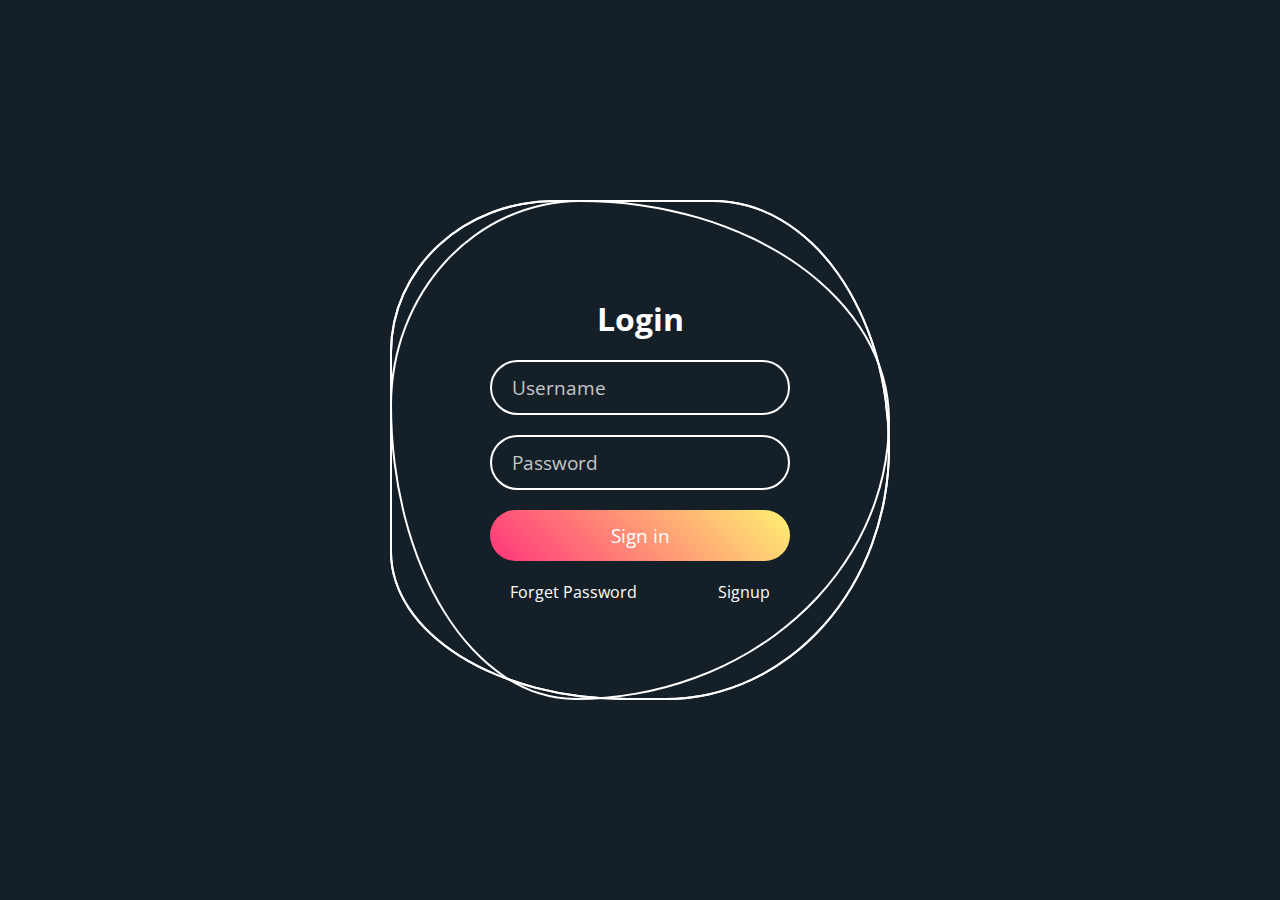
<file: SortedCoding/Animated-Login-Form/index.html>
<!DOCTYPE html>
<html lang="en">
<head>
	<meta charset="UTF-8">
	<meta http-equiv="X-UA-Compatible" content="IE=edge">
	<meta name="viewport" content="width=device-width, initial-scale=1.0">
	<link rel="stylesheet" href="style.css">
	<title>Animated Login Page</title>
</head>
<body>
	<div class="square">
		<i style="--clr:#00ff0a;"></i>
		<i style="--clr:#ff0057;"></i>
		<i style="--clr:#fffd44;"></i>
		<div class="login">
			<h2>Login</h2>
			<div class="inputBx">
				<input type="text" placeholder="Username">
			</div>
			<div class="inputBx">
				<input type="password" placeholder="Password">
			</div>
			<div class="inputBx">
				<input type="submit" value="Sign in">
			</div>
			<div class="links">
				<a href="#">Forget Password</a>
				<a href="#">Signup</a>
			</div>
		</div>
	</div>
</body>
</html>
</file>
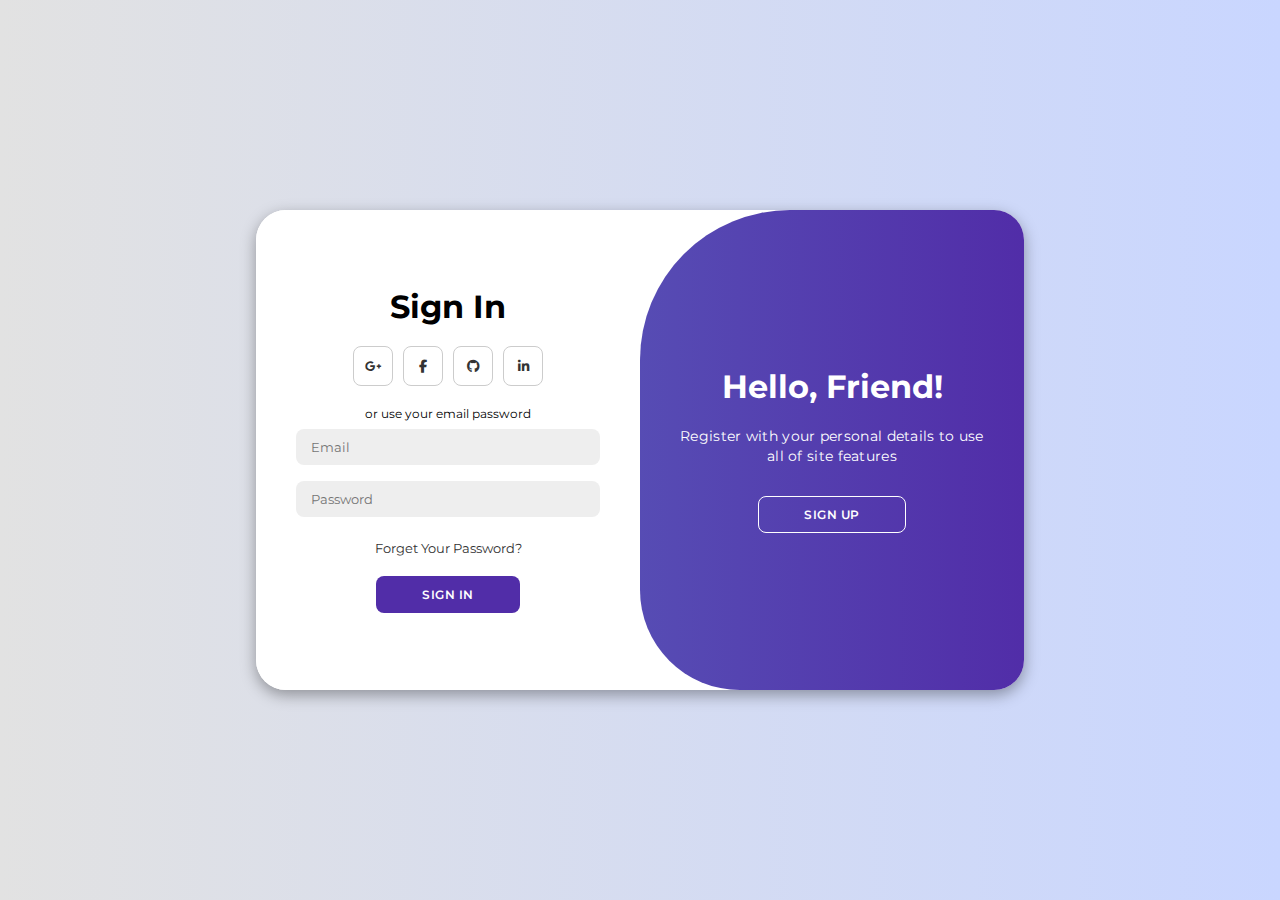
<file: SortedCoding/Animated-LoginPage/index.html>
<!DOCTYPE html>
<html lang="en">

<head>
    <meta charset="UTF-8">
    <meta name="viewport" content="width=device-width, initial-scale=1.0">
    <link rel="stylesheet" href="https://cdnjs.cloudflare.com/ajax/libs/font-awesome/6.4.2/css/all.min.css">
    <link rel="stylesheet" href="style.css">
    <title>Modern Login Page | SortedCoding</title>
</head>

<body>

    <div class="container" id="container">
        <div class="form-container sign-up">
            <form>
                <h1>Create Account</h1>
                <div class="social-icons">
                    <a href="#" class="icon"><i class="fa-brands fa-google-plus-g"></i></a>
                    <a href="#" class="icon"><i class="fa-brands fa-facebook-f"></i></a>
                    <a href="#" class="icon"><i class="fa-brands fa-github"></i></a>
                    <a href="#" class="icon"><i class="fa-brands fa-linkedin-in"></i></a>
                </div>
                <span>or use your email for registration</span>
                <input type="text" placeholder="Name">
                <input type="email" placeholder="Email">
                <input type="password" placeholder="Password">
                <button>Sign Up</button>
            </form>
        </div>
        <div class="form-container sign-in">
            <form>
                <h1>Sign In</h1>
                <div class="social-icons">
                    <a href="#" class="icon"><i class="fa-brands fa-google-plus-g"></i></a>
                    <a href="#" class="icon"><i class="fa-brands fa-facebook-f"></i></a>
                    <a href="#" class="icon"><i class="fa-brands fa-github"></i></a>
                    <a href="#" class="icon"><i class="fa-brands fa-linkedin-in"></i></a>
                </div>
                <span>or use your email password</span>
                <input type="email" placeholder="Email">
                <input type="password" placeholder="Password">
                <a href="#">Forget Your Password?</a>
                <button>Sign In</button>
            </form>
        </div>
        <div class="toggle-container">
            <div class="toggle">
                <div class="toggle-panel toggle-left">
                    <h1>Welcome Back!</h1>
                    <p>Enter your personal details to use all of site features</p>
                    <button class="hidden" id="login">Sign In</button>
                </div>
                <div class="toggle-panel toggle-right">
                    <h1>Hello, Friend!</h1>
                    <p>Register with your personal details to use all of site features</p>
                    <button class="hidden" id="register">Sign Up</button>
                </div>
            </div>
        </div>
    </div>

    <script src="script.js"></script>
</body>

</html>
</file>
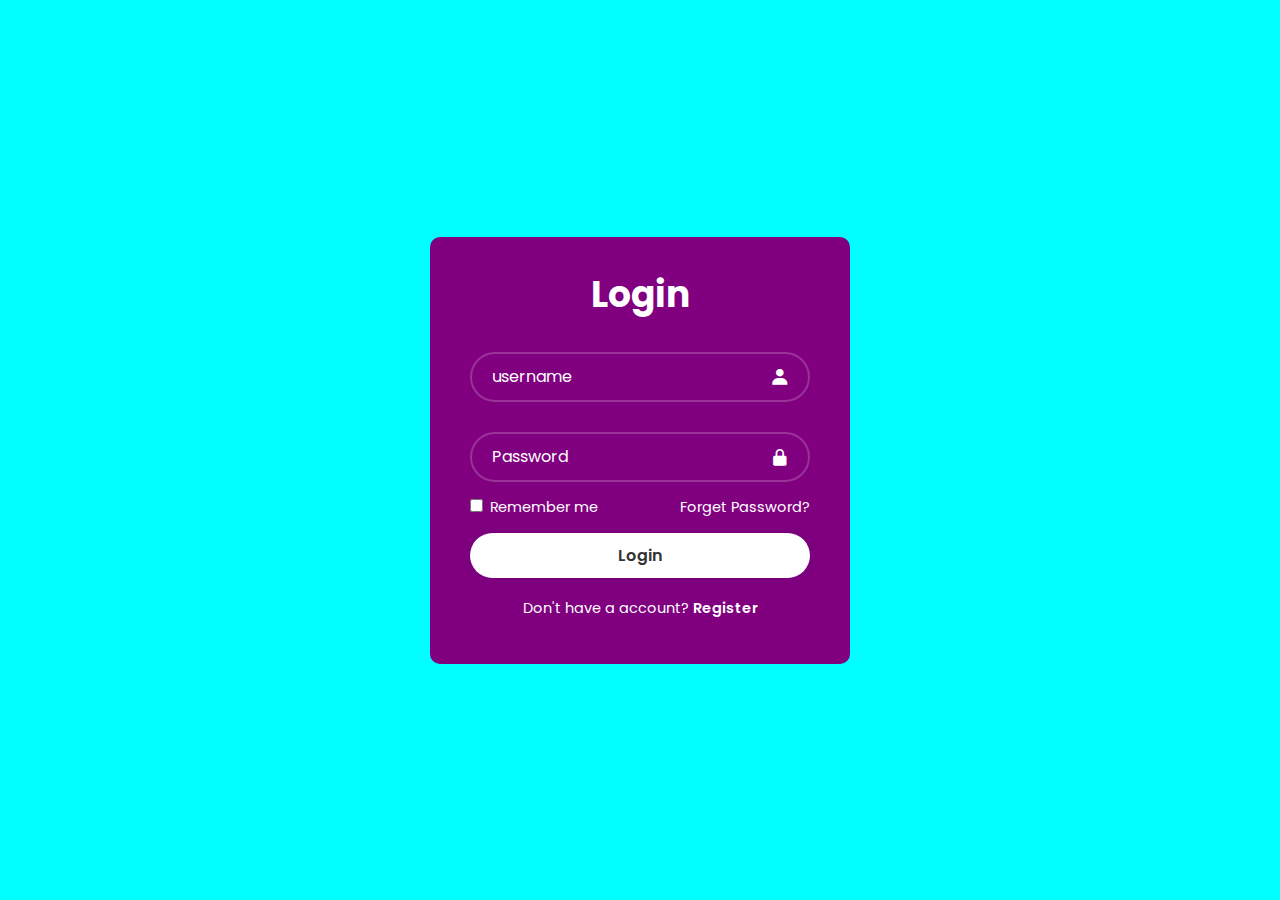
<file: SortedCoding/BeautifulAnimatedLoginForm2/index.html>
<!DOCTYPE html>
<html lang="en">
<head>
    <meta charset="UTF-8">
    <meta name="viewport" content="width=device-width, initial-scale=1.0">
    <title>Login Form</title>
    <link rel="stylesheet" href="style.css">
    <link href='https://unpkg.com/boxicons@2.1.4/css/boxicons.min.css' rel='stylesheet'>

</head>
<body>
    <div class="wrapper">
        <form action="">
            <h1>Login</h1>
            <div class="input-box">
                <input type="text" placeholder="username">
                <i class='bx bxs-user'></i>
            </div>
            <div class="input-box">
                <input type="password" placeholder="Password">
                <i class='bx bxs-lock-alt'></i>
            </div>
            <div class="remember-forget">
                <label ><input type="checkbox" >
                Remember me</label>
                <a href="#"> Forget Password?</a>
            </div>
            <button type="submit" class="btn">Login</button>
            <div class="register-link">
                <p>Don't have a account?  <a href="#">Register</a></p>
            </div>
        </form>
    </div>
    
</body>
</html>
</file>
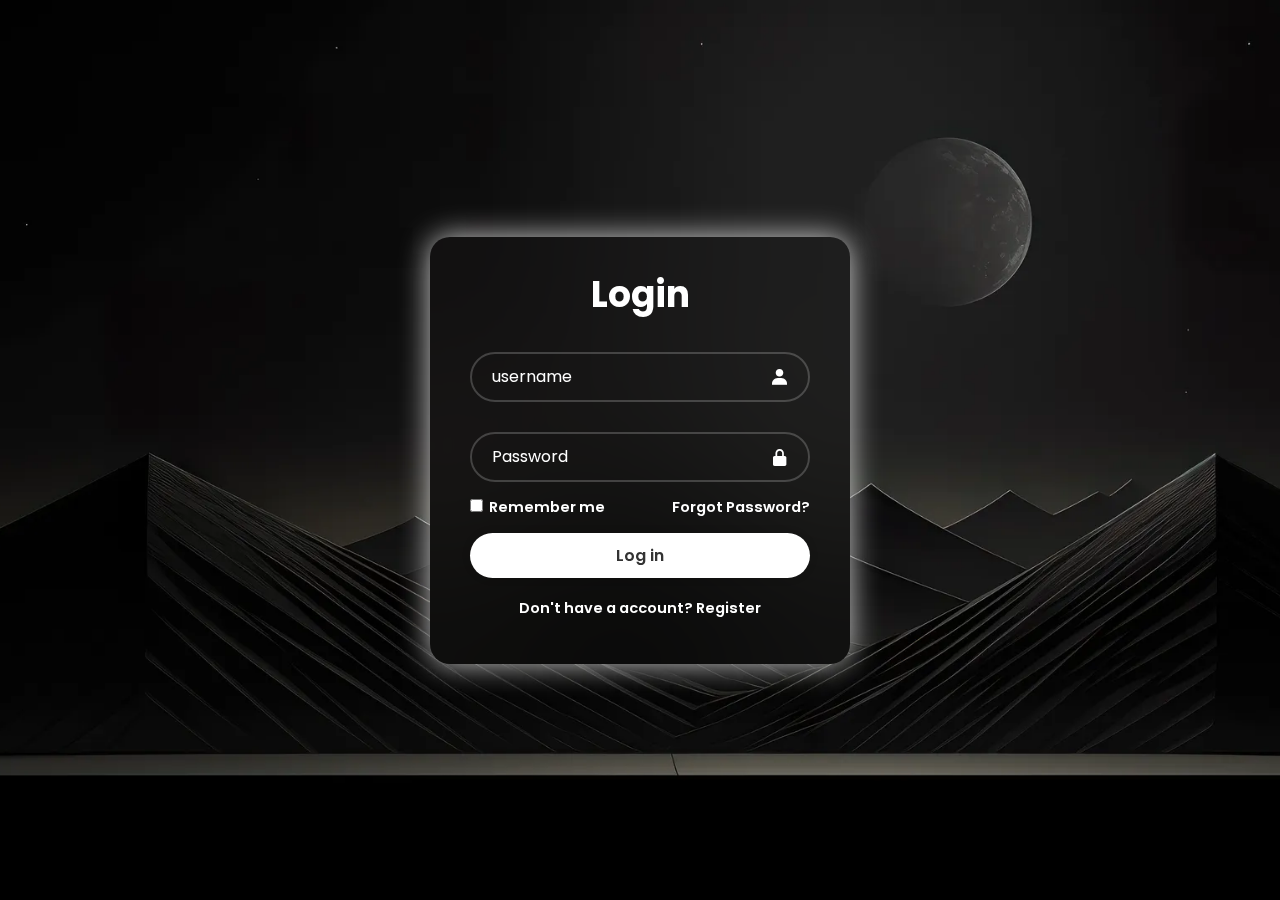
<file: SortedCoding/BeautifulLoginForm24/index.html>
<!DOCTYPE html>
<html lang="en">
<head>
    <meta charset="UTF-8">
    <meta name="viewport" content="width=device-width, initial-scale=1.0">
    <title>Login Form</title>
    <link rel="stylesheet" href="style.css">
    <link href='https://unpkg.com/boxicons@2.1.4/css/boxicons.min.css' rel='stylesheet'>

</head>
<body>
    <div class="wrapper">
        <form action="">
            <h1>Login</h1>
            <div class="input-box">
                <input type="text" placeholder="username">
                <i class='bx bxs-user'></i>
            </div>
            <div class="input-box">
                <input type="password" placeholder="Password">
                <i class='bx bxs-lock-alt'></i>
            </div>
            <div class="remember-forget">
                <label ><input type="checkbox" >
                Remember me</label>
                <a href="#"> Forgot Password?</a>
            </div>
            <button type="submit" class="btn">Log in</button>
            <div class="register-link">
                <p>Don't have a account?  <a href="#">Register</a></p>
            </div>
        </form>
    </div>
    
</body>
</html>
</file>
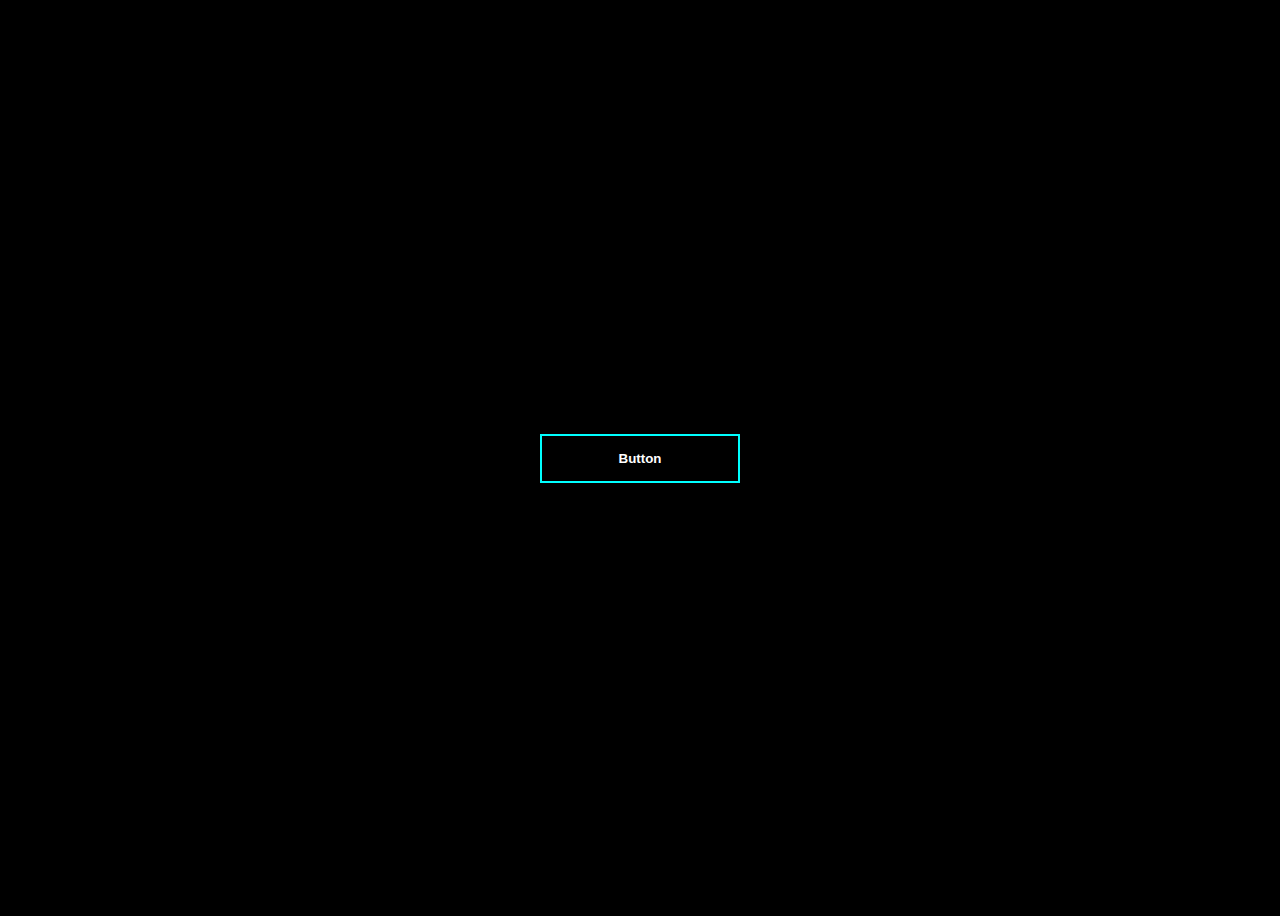
<file: SortedCoding/ButtonOnHoverEffect/index.html>
<!DOCTYPE html>
<html lang="en">
<head>
    <meta charset="UTF-8">
    <meta name="viewport" content="width=device-width, initial-scale=1.0">
    <title>Button On Hover Effect</title>
    <link rel="stylesheet" href="style.css">
</head>
<body>
    <button type="button"><span></span>Button</button>
</body>
</html>
</file>
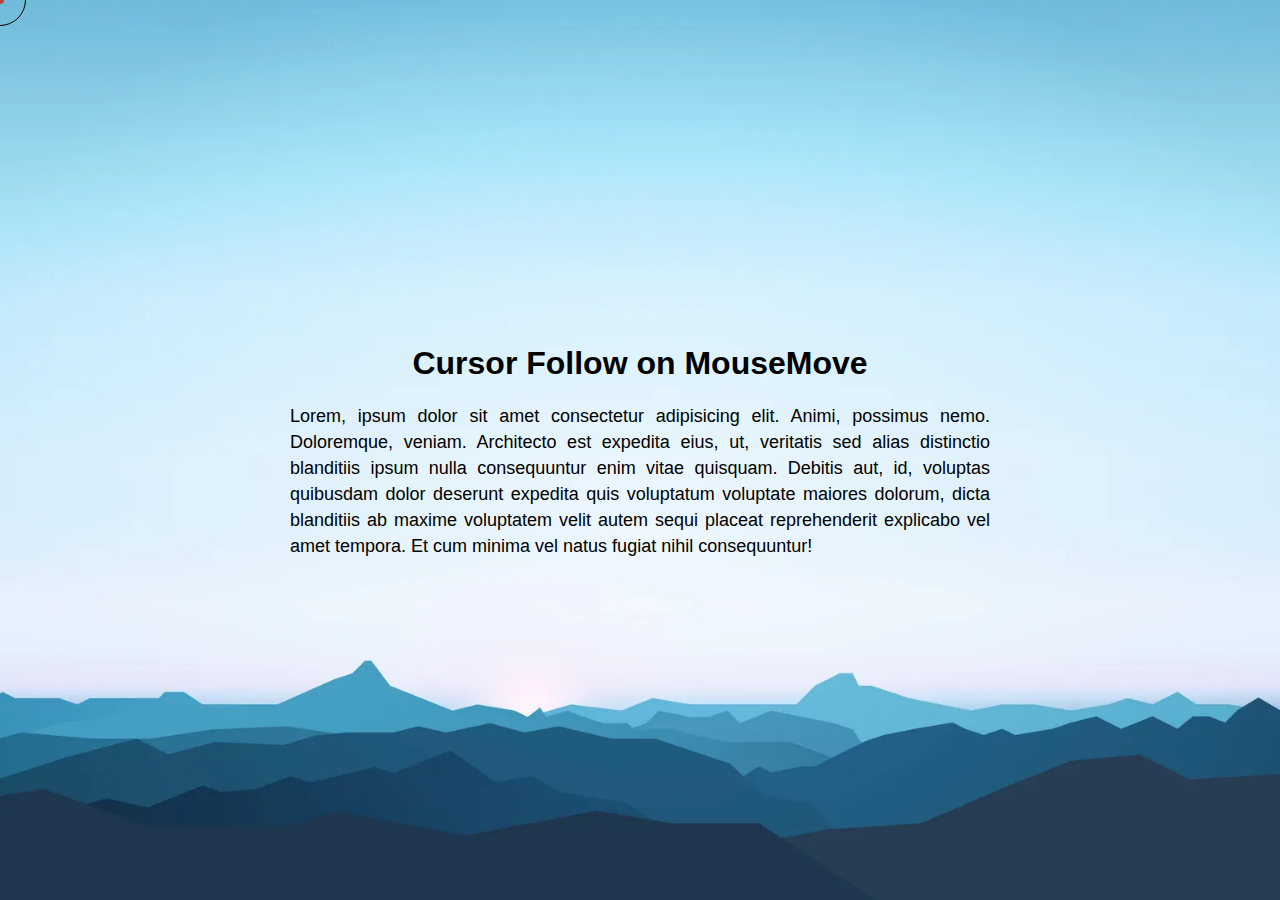
<file: SortedCoding/cursor-animation-on-MouseMove-using-JavaScript/index.html>
<!DOCTYPE html>
<html lang="en">
<head>
    <meta charset="UTF-8">
    <meta name="viewport" content="width=device-width, initial-scale=1.0">
    <title>Cursor Animation | SortedCoding</title>
    <link rel="stylesheet" href="style.css">
</head>
<body>
    <div class="content">
        <h1>Cursor Follow on MouseMove</h1>
        <p>
            Lorem, ipsum dolor sit amet consectetur adipisicing elit. Animi, possimus nemo. Doloremque, veniam. Architecto est expedita eius, ut, veritatis sed alias distinctio blanditiis ipsum nulla consequuntur enim vitae quisquam. Debitis aut, id, voluptas quibusdam dolor deserunt expedita quis voluptatum voluptate maiores dolorum, dicta blanditiis ab maxime voluptatem velit autem sequi placeat reprehenderit explicabo vel amet tempora. Et cum minima vel natus fugiat nihil consequuntur!
        </p>
    </div>

    <div class="cursor"></div>
    <div class="cursor2"></div>

    <script>
        var cursor = document.querySelector('.cursor');
        var cursor2 = document.querySelector('.cursor2');
        document.addEventListener('mousemove', function(e) {
            cursor.style.cssText =  cursor.style.cssText = "left: " + e.clientX + "px; top:" + e.clientY + "px;"; 

        });
                    


    </script>

    
</body>
</html>
</file>
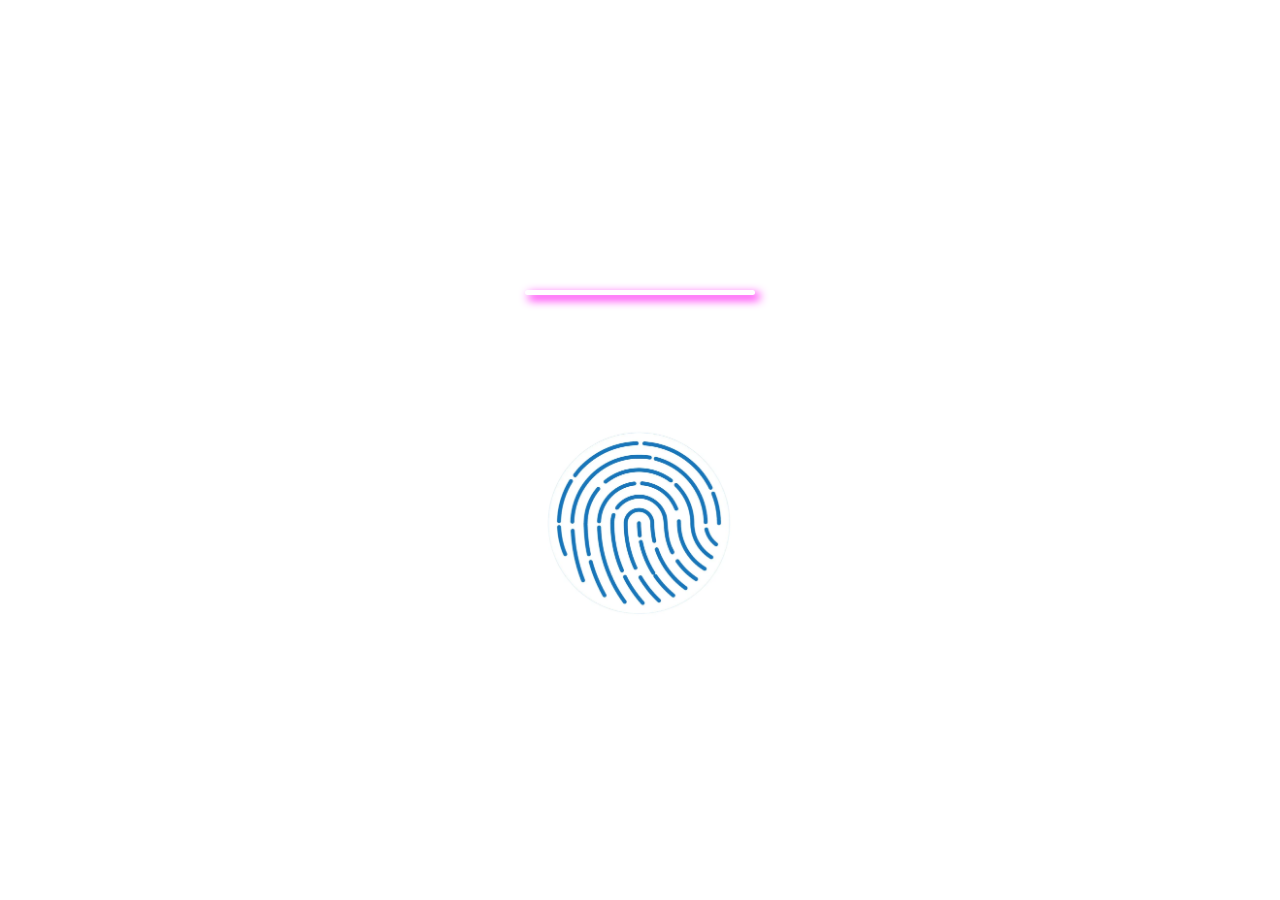
<file: SortedCoding/FingerPrintAnimation/index.html>
<!DOCTYPE html>
<html lang="en">
<head>
    <meta charset="UTF-8">
    <meta name="viewport" content="width=device-width, initial-scale=1.0">
    <title>Finger Print Animation | SortedCoding</title>
    <link rel="stylesheet" href="style.css">
</head>
<body>
    <div>
        <div class="finger-print-1"></div>
        <div class="finger-print-2"></div>
    </div>
    
</body>
</html>
</file>
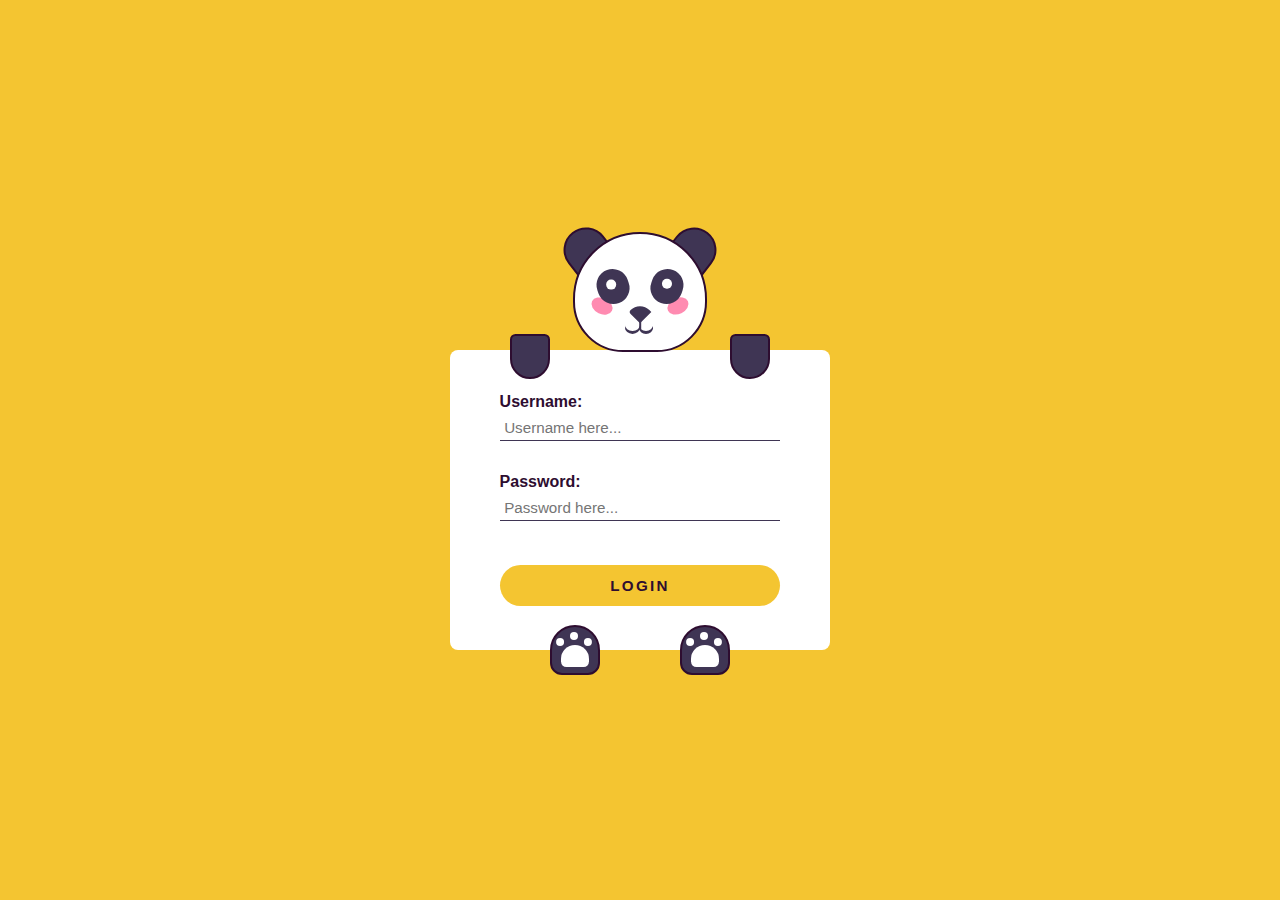
<file: SortedCoding/Panda-Login-Form/index.html>
<!DOCTYPE html>
<html lang="en">
<head>
    <meta charset="UTF-8">
    <meta name="viewport" content="width=device-width, initial-scale=1.0">
    <title>Panda Login Form | SortedCoding</title>
    <link rel="stylesheet" href="style.css">
</head>
<body>
    <div class="container">
        <form>
          <label for="username">Username:</label>
          <input type="text" id="username" placeholder="Username here..." /><br>
          <label for="password">Password:</label>
          <input type="password" id="password" placeholder="Password here..." /><br>
          <button>Login</button>
        </form>
    <div class="ear-l"></div>
    <div class="ear-r"></div>
    <div class="panda-face">
        <div class="blush-l"></div>
        <div class="blush-r"></div>
        <div class="eye-l">
            <div class="eyeball-l"></div>
        </div>
        <div class="eye-r">
            <div class="eyeball-r"></div>
        </div>
        <div class="nose"></div>
        <div class="mouth"></div>
    </div>
    <div class="hand-l"></div>
    <div class="hand-r"></div>
    <div class="paw-l"></div>
    <div class="paw-r"></div>
</div>
    
    <script src="scripts.js"></script>
</body>
</html>
</file>
<file: SortedCoding/Animated-Login-Form/style.css>
@import url('https://fonts.googleapis.com/css?family=Open+Sans:400,600,700&display=swap');
*
{
	margin: 0;
	padding: 0;
	box-sizing: border-box;
	font-family: 'Open Sans', sans-serif;
}
body
{
	display: flex;
	justify-content: center;
	align-items: center;
	min-height: 100vh;
	background: #151f28;
}
.square
{
	position: relative;
	width: 500px;
	height: 500px;
	display: flex;
	justify-content: center;
	align-items: center;
}
.square i
{
	position: absolute;
	inset: 0;
	border: 2px solid #fff;
	transition: 0.5s;
}
.square i:nth-child(1)
{
	border-radius: 38% 62% 63% 37% / 41% 44% 56% 59%;
	animation: animate 6s linear infinite;
}
.square i:nth-child(2)
{
	border-radius: 41% 44% 56% 59%/38% 62% 63% 37%;
	animation: animate 4s linear infinite;
}
.square i:nth-child(3)
{
	border-radius: 41% 44% 56% 59%/38% 62% 63% 37%;
	animation: animate2 10s linear infinite;
}
.square:hover i
{
	border: 6px solid var(--clr);
	filter: drop-shadow(0 0 20px var(--clr));
}
@keyframes animate
{
	0%
	{
		transform: rotate(0deg);
	}
	100%
	{
		transform: rotate(360deg);
	}
}
@keyframes animate2
{
	0%
	{
		transform: rotate(360deg);
	}
	100%
	{
		transform: rotate(0deg);
	}
}
.login 
{
	position: absolute;
	width: 300px;
	height: 100%;
	display: flex;
	justify-content: center;
	align-items: center;
	flex-direction: column;
	gap: 20px;
}
.login h2 
{
	font-size: 2em;
	color: #fff;
}
.login .inputBx 
{
	position: relative;
	width: 100%;
}
.login .inputBx input 
{
	position: relative;
	width: 100%;
	padding: 12px 20px;
	background: transparent;
	border: 2px solid #fff;
	border-radius: 40px;
	font-size: 1.2em;
	color: #fff;
	box-shadow: none;
	outline: none;
}
.login .inputBx input[type="submit"]
{
	width: 100%;
	background: #0078ff;
	background: linear-gradient(45deg,#ff357a,#fff172);
	border: none;
	cursor: pointer;
}
.login .inputBx input::placeholder 
{
	color: rgba(255,255,255,0.75);
}
.login .links
{
	position: relative;
	width: 100%;
	display: flex;
	align-items: center;
	justify-content: space-between;
	padding: 0 20px;
}
.login .links a 
{
	color: #fff;
	text-decoration: none;
}
</file>
<file: SortedCoding/Animated-LoginPage/style.css>
@import url('https://fonts.googleapis.com/css2?family=Montserrat:wght@300;400;500;600;700&display=swap');

*{
    margin: 0;
    padding: 0;
    box-sizing: border-box;
    font-family: 'Montserrat', sans-serif;
}

body{
    background-color: #c9d6ff;
    background: linear-gradient(to right, #e2e2e2, #c9d6ff);
    display: flex;
    align-items: center;
    justify-content: center;
    flex-direction: column;
    height: 100vh;
}

.container{
    background-color: #fff;
    border-radius: 30px;
    box-shadow: 0 5px 15px rgba(0, 0, 0, 0.35);
    position: relative;
    overflow: hidden;
    width: 768px;
    max-width: 100%;
    min-height: 480px;
}

.container p{
    font-size: 14px;
    line-height: 20px;
    letter-spacing: 0.3px;
    margin: 20px 0;
}

.container span{
    font-size: 12px;
}

.container a{
    color: #333;
    font-size: 13px;
    text-decoration: none;
    margin: 15px 0 10px;
}

.container button{
    background-color: #512da8;
    color: #fff;
    font-size: 12px;
    padding: 10px 45px;
    border: 1px solid transparent;
    border-radius: 8px;
    font-weight: 600;
    letter-spacing: 0.5px;
    text-transform: uppercase;
    margin-top: 10px;
    cursor: pointer;
}

.container button.hidden{
    background-color: transparent;
    border-color: #fff;
}

.container form{
    background-color: #fff;
    display: flex;
    align-items: center;
    justify-content: center;
    flex-direction: column;
    padding: 0 40px;
    height: 100%;
}

.container input{
    background-color: #eee;
    border: none;
    margin: 8px 0;
    padding: 10px 15px;
    font-size: 13px;
    border-radius: 8px;
    width: 100%;
    outline: none;
}

.form-container{
    position: absolute;
    top: 0;
    height: 100%;
    transition: all 0.6s ease-in-out;
}

.sign-in{
    left: 0;
    width: 50%;
    z-index: 2;
}

.container.active .sign-in{
    transform: translateX(100%);
}

.sign-up{
    left: 0;
    width: 50%;
    opacity: 0;
    z-index: 1;
}

.container.active .sign-up{
    transform: translateX(100%);
    opacity: 1;
    z-index: 5;
    animation: move 0.6s;
}

@keyframes move{
    0%, 49.99%{
        opacity: 0;
        z-index: 1;
    }
    50%, 100%{
        opacity: 1;
        z-index: 5;
    }
}

.social-icons{
    margin: 20px 0;
}

.social-icons a{
    border: 1px solid #ccc;
    border-radius: 20%;
    display: inline-flex;
    justify-content: center;
    align-items: center;
    margin: 0 3px;
    width: 40px;
    height: 40px;
}

.toggle-container{
    position: absolute;
    top: 0;
    left: 50%;
    width: 50%;
    height: 100%;
    overflow: hidden;
    transition: all 0.6s ease-in-out;
    border-radius: 150px 0 0 100px;
    z-index: 1000;
}

.container.active .toggle-container{
    transform: translateX(-100%);
    border-radius: 0 150px 100px 0;
}

.toggle{
    background-color: #512da8;
    height: 100%;
    background: linear-gradient(to right, #5c6bc0, #512da8);
    color: #fff;
    position: relative;
    left: -100%;
    height: 100%;
    width: 200%;
    transform: translateX(0);
    transition: all 0.6s ease-in-out;
}

.container.active .toggle{
    transform: translateX(50%);
}

.toggle-panel{
    position: absolute;
    width: 50%;
    height: 100%;
    display: flex;
    align-items: center;
    justify-content: center;
    flex-direction: column;
    padding: 0 30px;
    text-align: center;
    top: 0;
    transform: translateX(0);
    transition: all 0.6s ease-in-out;
}

.toggle-left{
    transform: translateX(-200%);
}

.container.active .toggle-left{
    transform: translateX(0);
}

.toggle-right{
    right: 0;
    transform: translateX(0);
}

.container.active .toggle-right{
    transform: translateX(200%);
}
</file>
<file: SortedCoding/BeautifulAnimatedLoginForm2/style.css>
@import url('https://fonts.googleapis.com/css2?family=Open+Sans:wght@300..800&family=Poppins:ital,wght@0,100;0,200;0,300;0,400;0,500;0,600;0,700;0,800;0,900;1,100;1,200;1,300;1,400;1,500;1,600;1,700;1,800;1,900&display=swap');

*{
    margin: 0;
    padding: 0;
    box-sizing: border-box;
    font-family: 'poppins',sans-serif;
}

body{
    display: flex;
    justify-content: center;
    align-items: center;
    min-height: 100vh;
    background: aqua;
}

.wrapper{
    width: 420px;
    background: purple ;
    color: #fff;
    border-radius: 10px;
    padding: 30px 40px;
}

.wrapper h1{
    font-size: 36px;
    text-align: center;
}

.wrapper .input-box{
    position: relative;
    width: 100%;
    height: 50px;
    margin: 30px 0;

}

.input-box input{
    width: 100%;
    height: 100%;
    background: transparent ;
    border: none;
    outline: none ;
    border: 2px solid rgba(255,255,255,0.2);
    border-radius: 40px;
    font-size: 16px;
    color: #fff;
    padding: 20px 45px 20px 20px;
}

.input-box input::placeholder{
    color: #fff 
}

.input-box i{
    position: absolute;
    right: 20px;
    top: 50%;
    transform: translateY(-50%);
    font-size: 20px ;
}

.wrapper .remember-forget{
    display: flex;
    justify-content: space-between;
    font-size: 14.5px;
    margin: -15px 0 15px;
}

.remember-forget label input{
    accent-color: #fff;
    margin-right: 3px ;
}

.remember-forget a{
    color: #fff;
    text-decoration: none;
}
.remember-forget a:hover{
    text-decoration: underline;

}

.wrapper .btn  {
    width: 100%;
    height: 45px;
    background: #fff;
    border: none;
    outline: none;
    border-radius: 40px ;
    box-shadow: 0 0 10px rgba(0,0,0,0.1);
    cursor: pointer;
    font-size: 16px;
    color: #333;
    font-weight: 600;
}

.wrapper .btn:hover{
    background: rgba(255,255,255,0.5);
    color: #fff;
    border-color: #fff;
}

.wrapper .register-link {
    font-size: 14.5px;
    text-align: center;
    margin: 20px 0 15px ;
}

.register-link p a {
    color: #fff;
    text-decoration: none;
    font-weight: 600;
}

.register-link p a:hover{
    text-decoration: underline;
}
</file>
<file: SortedCoding/BeautifulLoginForm24/style.css>
@import url('https://fonts.googleapis.com/css2?family=Open+Sans:wght@300..800&family=Poppins:ital,wght@0,100;0,200;0,300;0,400;0,500;0,600;0,700;0,800;0,900;1,100;1,200;1,300;1,400;1,500;1,600;1,700;1,800;1,900&display=swap');

*{
    margin: 0;
    padding: 0;
    box-sizing: border-box;
    font-family: 'poppins',sans-serif;
}

body{
    display: flex;
    justify-content: center;
    align-items: center;
    min-height: 100vh;
    background: url(black-aesthetic-mountains-4k-9k.webp) no-repeat;
    background-size: cover;
    background-position: center;
}

.wrapper{
    width: 420px;
    background: transparent;
    backdrop-filter: blur(100px);
    box-shadow: 0 0 30px rgba(255,255,255,0.8);
    color: #fff;
    border-radius: 20px;
    padding: 30px 40px;
    font-weight: 600;
}

.wrapper h1{
    color: #fff;
    font-size: 36px;
    text-align: center;
}

.wrapper .input-box{
    
    position: relative;
    width: 100%;
    height: 50px;
    margin: 30px 0;

}

.input-box input{
    width: 100%;
    height: 100%;
    background: transparent ;
    border: none;
    outline: none ;
    border: 2px solid rgba(255,255,255,0.2);
    border-radius: 40px;
    font-size: 16px;
    color: #fff;
    padding: 20px 45px 20px 20px;
    
}

.input-box input::placeholder{
    color: #fff;
}

.input-box i{
    position: absolute;
    right: 20px;
    top: 50%;
    transform: translateY(-50%);
    font-size: 20px ;
    color: #fff;
}

.wrapper .remember-forget{
    display: flex;
    justify-content: space-between;
    font-size: 14.5px;
    margin: -15px 0 15px;
}

.remember-forget label input{
    accent-color: #242323;
    margin-right: 3px ;
}

.remember-forget a{
    color: #fff;
    text-decoration: none;
}

.remember-forget a:hover{

    text-decoration: underline;

}

.wrapper .btn  {
    width: 100%;
    height: 45px;
    background: #fff;
    border: none;
    outline: none;
    border-radius: 40px ;
    box-shadow: 0 0 10px rgba(0,0,0,0.1);
    cursor: pointer;
    font-size: 16px;
    color: #333;
    font-weight: 600;
}

.wrapper .btn:hover{
    background: rgba(83,73,73,0.5);
    color: white;
    border-color: #fff;
}

.wrapper .register-link {
    font-size: 14.5px;
    text-align: center;
    margin: 20px 0 15px ;
}

.register-link p a {
    color:#fff;
    text-decoration: none;
    font-weight: 600;
}

.register-link p a:hover{
    text-decoration: underline;
}
</file>
<file: SortedCoding/ButtonOnHoverEffect/style.css>
*{
  font-family: sans-serif;
}

body{
  background: black;
  display: flex;
  justify-content: center;
  align-items: center;
  /* margin-top: 25% ; */
  height: 100vh;
}

button{
  position: relative;
  width: 200px;
  padding: 15px 0;
  text-align: center;
  margin: 20px 10px;
  font-weight: bold;
  border: 2px solid aqua;
  background: transparent ;
  color: white;
  cursor: pointer;
  overflow: hidden ;
  transition: 0.3s;
}

span{
  background: green;
  height: 100%;
  width: 0;
  position: absolute;
  left: 0;
  bottom: 0;
  z-index: -1;
  transition: 0.5s;
}

button:hover span{
  width: 100%;
}
</file>
<file: SortedCoding/cursor-animation-on-MouseMove-using-JavaScript/style.css>
body{
    margin: 0;
    padding: 0;
    background: url(sleepy-mountains-5k-87.webp) no-repeat center ;
    height: 100vh;
    background-size: cover;
    display: flex;
    align-items: center;
    justify-content: center;
    text-align: center;
    font-family: "Open Sans",sans-serif;
    /* cursor: pointer; */
}

.content p {
    width: 700px;
    line-height: 26px;
    font-size: 18px;
    text-align: justify;
}

.cursor{
    position: fixed;
    width: 50px;
    height: 50px;
    border: 1px solid black;
    border-radius: 50%;
    left: 0;
    top: 0;
    pointer-events: none;
    transform: translate(-50%,-50%);
    transition: .15s;
}

.cursor2{
    position: fixed;
    width: 8px;
    height: 8px;
    background-color: #c24040;
    border-radius: 50%;
    left: 0;
    top: 0;
    pointer-events: none;
    transform: translate(-50%,-50%);
    transition: .15s;
}

.content:hover ~ .cursor{
    transform: translate(-50%,-50%) scale (1.5);
    background-color: #c6c6c6;
    opacity: .5;


}
.content:hover ~ .cursor2 {
    
    opacity: .5;

}
</file>
<file: SortedCoding/FingerPrintAnimation/style.css>
*{
    margin: auto ;
    padding: 0;
    box-sizing: border-box;
}

body{
    display: flex;
    align-items: center;
    justify-content: center;
    height: 100vh;
    background-color: #fff;
}

div{
    width: 230px;
    height: 320px;
    position: relative;
}

div>.finger-print-1{
    width: 100%;
    height: 120%;
    background-image: url(Untitled\ design.webp);
    background-size: cover;
    transition: box-shadow 0.5s ease-in-out;
    /* Added transition for box-shadow*/
}

div>.finger-print-1::after{
    content: '';
    display: block;
    width:100%;
    height: 5px;
    position: relative;
    top: 0;
    z-index: 1;
    border-radius: 10px ;
    background-color: #fff;
    box-shadow: 4px 4px 10px 1px #ff1af4;

    animation-name: after;
    animation-duration: 4s;
    animation-delay: 0;
    animation-timing-function: cubic-bezier(0.4,0,0.2,1);
    
    animation-iteration-count: infinite;
}

@keyframes after {
    0% {
        top: 0;
    }
    100% {
        top: 100%;
    }
    
}

div>.finger-print-2{
    width: 100%;
    height: 120px;
    background-image: url(vecteezy_fingerprint-logo-vector-illustration_10989607\ -\ Copy.webp);
    background-size: cover;
    position: absolute;
    top: 0;

    animation-name: print;
    animation-duration: 4s;
    animation-delay: 0;
    animation-timing-function: cubic-bezier(0.4,0,0.2,1);
    animation-iteration-count: infinite;

}

@keyframes print {
    0% {
        height: 0;
    }
    100% {
        height: 100%;
    }
}
</file>
<file: SortedCoding/Panda-Login-Form/style.css>
*{
    padding: 0;
    margin: 0;
    box-sizing: border-box;
    font-family: "Poppins", sans-serif;
  }
  body {
    background-color: #f4c531;
  }
  .container {
    height: 31.25em;
    width: 31.25em;
    position: absolute;
    transform: translate(-50%, -50%);
    top: 50%;
    left: 50%;
  }
  form {
    width: 23.75em;
    height: 18.75em;
    background-color: #ffffff;
    position: absolute;
    transform: translate(-50%, -50%);
    top: calc(50% + 3.1em);
    left: 50%;
    padding: 0 3.1em;
    display: flex;
    flex-direction: column;
    justify-content: center;
    border-radius: 0.5em;
  }
  form label {
    display: block;
    margin-bottom: 0.2em;
    font-weight: 600;
    color: #2e0d30;
  }
  form input {
    font-size: 0.95em;
    font-weight: 400;
    color: #3f3554;
    padding: 0.3em;
    border: none;
    border-bottom: 0.12em solid #3f3554;
    outline: none;
  }
  form input:focus {
    border-color: #f4c531;
  }
  form input:not(:last-child) {
    margin-bottom: 0.9em;
  }
  form button {
    font-size: 0.95em;
    padding: 0.8em 0;
    border-radius: 2em;
    border: none;
    cursor: pointer;
    outline: none;
    background-color: #f4c531;
    color: #2e0d30;
    text-transform: uppercase;
    font-weight: 600;
    letter-spacing: 0.15em;
    margin-top: 0.8em;
    transition: 0.5s ;
  }
  
  .panda-face {
    height: 7.5em;
    width: 8.4em;
    background-color: #ffffff;
    border: 0.18em solid #2e0d30;
    border-radius: 7.5em 7.5em 5.62em 5.62em;
    position: absolute;
    top: 2em;
    margin: auto;
    left: 0;
    right: 0;
  }
  .ear-l,
  .ear-r {
    background-color: #3f3554;
    height: 2.5em;
    width: 2.81em;
    border: 0.18em solid #2e0d30;
    border-radius: 2.5em 2.5em 0 0;
    top: 1.75em;
    position: absolute;
  }
  .ear-l {
    transform: rotate(-38deg);
    left: 10.75em;
  }
  .ear-r {
    transform: rotate(38deg);
    right: 10.75em;
  }
  .blush-l,
  .blush-r {
    background-color: #ff8bb1;
    height: 1em;
    width: 1.37em;
    border-radius: 50%;
    position: absolute;
    top: 4em;
  }
  .blush-l {
    transform: rotate(25deg);
    left: 1em;
  }
  .blush-r {
    transform: rotate(-25deg);
    right: 1em;
  }
  .eye-l,
  .eye-r {
    background-color: #3f3554;
    height: 2.18em;
    width: 2em;
    border-radius: 2em;
    position: absolute;
    top: 2.18em;
  }
  .eye-l {
    left: 1.37em;
    transform: rotate(-20deg);
  }
  .eye-r {
    right: 1.37em;
    transform: rotate(20deg);
  }
  .eyeball-l,
  .eyeball-r {
    height: 0.6em;
    width: 0.6em;
    background-color: #ffffff;
    border-radius: 50%;
    position: absolute;
    left: 0.6em;
    top: 0.6em;
    transition: 1s all;
  }
  .eyeball-l {
    transform: rotate(20deg);
  }
  .eyeball-r {
    transform: rotate(-20deg);
  }
  .nose {
    height: 1em;
    width: 1em;
    background-color: #3f3554;
    position: absolute;
    top: 4.37em;
    margin: auto;
    left: 0;
    right: 0;
    border-radius: 1.2em 0 0 0.25em;
    transform: rotate(45deg);
  }
  .nose:before {
    content: "";
    position: absolute;
    background-color: #3f3554;
    height: 0.6em;
    width: 0.1em;
    transform: rotate(-45deg);
    top: 0.75em;
    left: 1em;
  }
  .mouth,
  .mouth:before {
    height: 0.75em;
    width: 0.93em;
    background-color: transparent;
    position: absolute;
    border-radius: 50%;
    box-shadow: 0 0.18em #3f3554;
  }
  .mouth {
    top: 5.31em;
    left: 3.12em;
  }
  .mouth:before {
    content: "";
    position: absolute;
    left: 0.87em;
  }
  .hand-l,
  .hand-r {
    background-color: #3f3554;
    height: 2.81em;
    width: 2.5em;
    border: 0.18em solid #2e0d30;
    border-radius: 0.6em 0.6em 2.18em 2.18em;
    transition: 1s all;
    position: absolute;
    top: 8.4em;
  }
  .hand-l {
    left: 7.5em;
  }
  .hand-r {
    right: 7.5em;
  }
  .paw-l,
  .paw-r {
    background-color: #3f3554;
    height: 3.12em;
    width: 3.12em;
    border: 0.18em solid #2e0d30;
    border-radius: 2.5em 2.5em 1.2em 1.2em;
    position: absolute;
    top: 26.56em;
  }
  .paw-l {
    left: 10em;
  }
  .paw-r {
    right: 10em;
  }
  .paw-l:before,
  .paw-r:before {
    position: absolute;
    content: "";
    background-color: #ffffff;
    height: 1.37em;
    width: 1.75em;
    top: 1.12em;
    left: 0.55em;
    border-radius: 1.56em 1.56em 0.6em 0.6em;
  }
  .paw-l:after,
  .paw-r:after {
    position: absolute;
    content: "";
    background-color: #ffffff;
    height: 0.5em;
    width: 0.5em;
    border-radius: 50%;
    top: 0.31em;
    left: 1.12em;
    box-shadow: 0.87em 0.37em #ffffff, -0.87em 0.37em #ffffff;
  }
  @media screen and (max-width: 500px) {
    .container {
      font-size: 14px;
    }
  }
</file>
